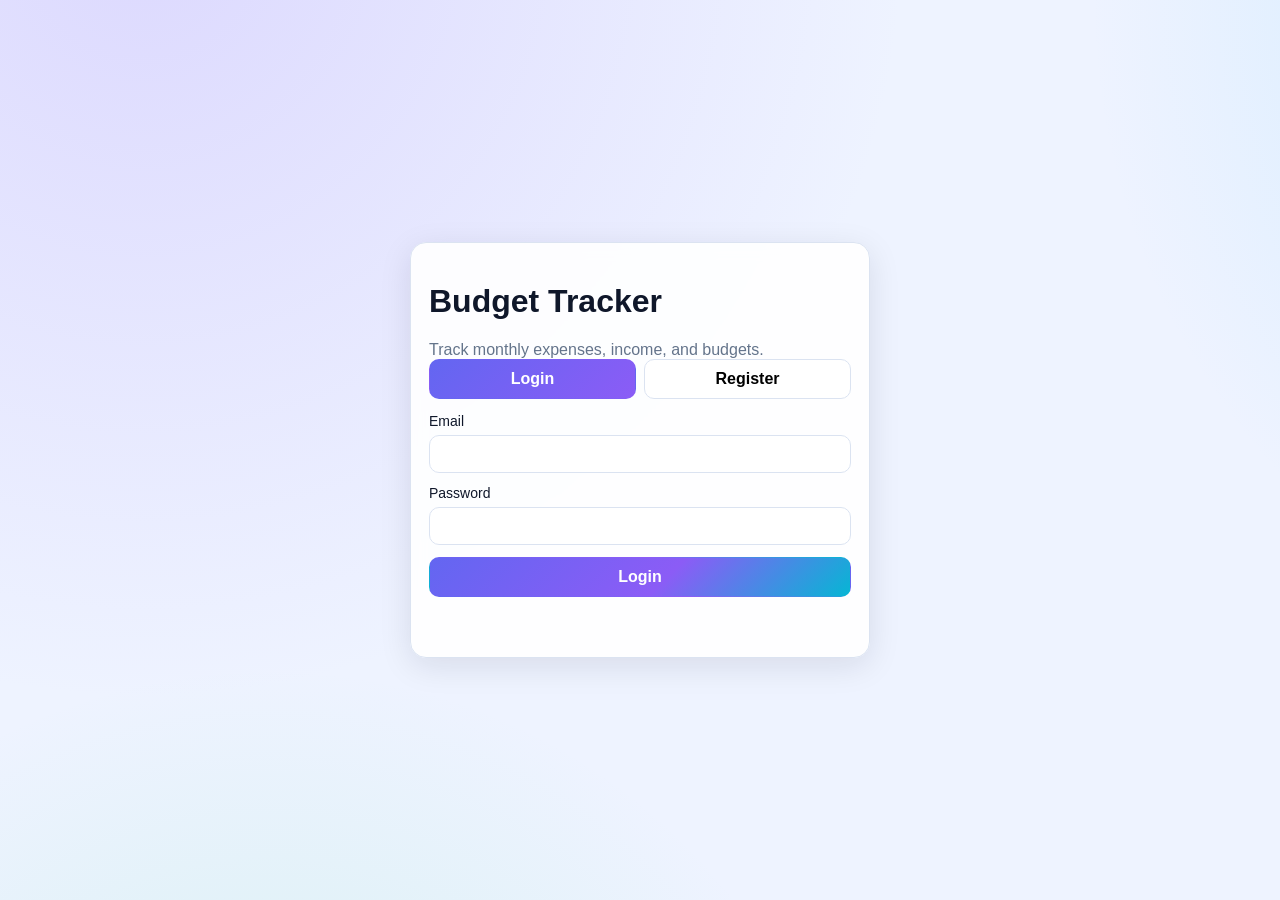
<file: index.html>
<!DOCTYPE html>
<html lang="en">
<head>
  <meta charset="UTF-8" />
  <meta name="viewport" content="width=device-width, initial-scale=1.0" />
  <title>Budget Tracker</title>
  <link rel="stylesheet" href="styles.css" />
</head>
<body>
  <div id="authScreen" class="screen center">
    <div class="card auth-card">
      <h1>Budget Tracker</h1>
      <p class="muted">Track monthly expenses, income, and budgets.</p>
      <div class="tabs">
        <button id="showLoginBtn" class="tab-btn active">Login</button>
        <button id="showRegisterBtn" class="tab-btn">Register</button>
      </div>

      <form id="loginForm" class="form-grid">
        <label>Email
          <input id="loginEmail" type="email" required />
        </label>
        <label>Password
          <input id="loginPassword" type="password" minlength="6" required />
        </label>
        <button type="submit" class="btn primary">Login</button>
      </form>

      <form id="registerForm" class="form-grid hidden">
        <label>Name
          <input id="registerName" type="text" required />
        </label>
        <label>Email
          <input id="registerEmail" type="email" required />
        </label>
        <label>Password
          <input id="registerPassword" type="password" minlength="6" required />
        </label>
        <button type="submit" class="btn primary">Create Account</button>
      </form>
      <p id="authMessage" class="message"></p>
    </div>
  </div>

  <div id="appScreen" class="screen hidden">
    <header class="header card">
      <div>
        <h2 id="welcomeText">Welcome</h2>
        <p class="muted">Secure local storage and offline-friendly access.</p>
      </div>
      <div class="header-actions">
        <a class="btn primary" href="reports.html">View Reports</a>
        <button id="backupBtn" class="btn">Backup</button>
        <label class="btn file-btn">
          Restore
          <input id="restoreInput" type="file" accept="application/json" />
        </label>
        <button id="logoutBtn" class="btn danger">Logout</button>
      </div>
    </header>

    <main class="layout">
      <section class="card">
        <h3>Dashboard</h3>
        <div class="month-switch">
          <label>View Month
            <input id="viewMonth" type="month" />
          </label>
        </div>
        <div class="stats-grid">
          <div class="stat"><span>Income</span><strong id="incomeTotal">$0.00</strong></div>
          <div class="stat"><span>Expenses</span><strong id="expenseTotal">$0.00</strong></div>
          <div class="stat"><span>Budget</span><strong id="budgetTotal">$0.00</strong></div>
          <div class="stat"><span>Balance</span><strong id="balanceTotal">$0.00</strong></div>
        </div>
      </section>

      <section class="card">
        <h3>Monthly Budget</h3>
        <form id="budgetForm" class="inline-form">
          <label>Month <input id="budgetMonth" type="month" required /></label>
          <label>Amount <input id="budgetAmount" type="number" min="0" step="0.01" required /></label>
          <button type="submit" class="btn primary">Save Budget</button>
        </form>
      </section>

      <section class="card">
        <h3>Add Income</h3>
        <form id="incomeForm" class="inline-form">
          <label>Date <input id="incomeDate" type="date" required /></label>
          <label>Source <input id="incomeSource" type="text" required /></label>
          <label>Amount <input id="incomeAmount" type="number" min="0" step="0.01" required /></label>
          <button type="submit" class="btn primary">Add Income</button>
        </form>
      </section>

      <section class="card">
        <h3>Add Expense</h3>
        <form id="expenseForm" class="inline-form">
          <label>Date <input id="expenseDate" type="date" required /></label>
          <label>Title <input id="expenseTitle" type="text" required /></label>
          <label>Category
            <select id="expenseCategory" required>
              <option value="Food">Food</option>
              <option value="Transport">Transport</option>
              <option value="Rent">Rent</option>
              <option value="Utilities">Utilities</option>
              <option value="Shopping">Shopping</option>
              <option value="Health">Health</option>
              <option value="Other">Other</option>
            </select>
          </label>
          <label>Amount <input id="expenseAmount" type="number" min="0" step="0.01" required /></label>
          <button type="submit" class="btn primary">Add Expense</button>
        </form>
      </section>

      <section class="card">
        <h3>Expenses</h3>
        <div id="expenseList" class="list"></div>
      </section>

      <section class="card">
        <h3>Income History</h3>
        <div id="incomeList" class="list"></div>
      </section>

      <section class="card">
        <h3>Category-wise Tracking</h3>
        <div id="categoryReport"></div>
      </section>

    </main>
    <p id="appMessage" class="message"></p>
  </div>

  <script src="app.js"></script>
</body>
</html>
</file>
<file: styles.css>
:root {
  color-scheme: light;
  --bg: #eef3ff;
  --card: rgba(255, 255, 255, 0.9);
  --text: #0f172a;
  --muted: #64748b;
  --primary: #6366f1;
  --primary-strong: #8b5cf6;
  --primary-soft: #e0e7ff;
  --danger: #be123c;
  --border: #dbe3f1;
  --good: #15803d;
  --shadow: 0 8px 32px rgba(15, 23, 42, 0.1);
}

* {
  box-sizing: border-box;
}

body {
  margin: 0;
  font-family: "Segoe UI", Roboto, Arial, sans-serif;
  background: var(--bg);
  color: var(--text);
  background-image:
    radial-gradient(circle at 8% -5%, rgba(196, 181, 253, 0.42) 0%, transparent 36%),
    radial-gradient(circle at 100% 0%, rgba(125, 211, 252, 0.35) 0%, transparent 32%),
    radial-gradient(circle at 15% 100%, rgba(110, 231, 183, 0.22) 0%, transparent 30%);
  background-size: 140% 140%;
  animation: bgShift 16s ease-in-out infinite alternate;
}

@keyframes bgShift {
  from {
    background-position: 0% 20%;
  }
  to {
    background-position: 100% 80%;
  }
}

.screen {
  padding: 24px;
}

.center {
  min-height: 100vh;
  display: grid;
  place-items: center;
}

.card {
  background: var(--card);
  border: 1px solid var(--border);
  border-radius: 16px;
  padding: 18px;
  box-shadow: var(--shadow);
  backdrop-filter: blur(8px);
}

.auth-card {
  width: 100%;
  max-width: 460px;
}

.hidden {
  display: none !important;
}

.tabs {
  display: flex;
  gap: 8px;
  margin-bottom: 14px;
}

.tab-btn {
  flex: 1;
  border: 1px solid var(--border);
  background: #fff;
  border-radius: 10px;
  padding: 10px 12px;
  cursor: pointer;
  font-weight: 600;
  transition: all 0.2s ease;
}

.tab-btn.active {
  background: linear-gradient(135deg, var(--primary), var(--primary-strong));
  color: #fff;
  border-color: transparent;
}

.tab-btn:hover {
  transform: translateY(-1px);
}

.form-grid,
.inline-form {
  display: grid;
  gap: 12px;
}

label {
  display: grid;
  gap: 6px;
  font-size: 14px;
  font-weight: 500;
}

input,
select,
button {
  font: inherit;
}

input,
select {
  border: 1px solid var(--border);
  border-radius: 10px;
  padding: 10px 12px;
  background: rgba(255, 255, 255, 0.95);
  transition: border-color 0.2s ease, box-shadow 0.2s ease;
}

input:focus,
select:focus {
  outline: none;
  border-color: var(--primary);
  box-shadow: 0 0 0 3px rgba(37, 99, 235, 0.16);
}

.btn {
  border: 1px solid var(--border);
  background: #fff;
  border-radius: 10px;
  padding: 10px 14px;
  cursor: pointer;
  font-weight: 600;
  transition: transform 0.18s ease, box-shadow 0.18s ease, filter 0.18s ease;
}

.btn:hover {
  transform: translateY(-1px);
  box-shadow: 0 8px 16px rgba(15, 23, 42, 0.08);
}

.btn.primary {
  background: linear-gradient(135deg, #6366f1, #8b5cf6 56%, #06b6d4);
  color: #fff;
  border-color: transparent;
}

.btn.danger {
  background: linear-gradient(135deg, #f43f5e, var(--danger));
  color: #fff;
  border-color: transparent;
}

.file-btn input {
  display: none;
}

.muted {
  color: var(--muted);
  margin: 6px 0 0;
}

.header {
  display: flex;
  justify-content: space-between;
  gap: 16px;
  align-items: center;
  margin-bottom: 18px;
  background: linear-gradient(120deg, rgba(255, 255, 255, 0.95), rgba(224, 231, 255, 0.95), rgba(207, 250, 254, 0.88));
}

.header-actions {
  display: flex;
  gap: 8px;
  flex-wrap: wrap;
}

.layout {
  display: grid;
  gap: 14px;
  grid-template-columns: repeat(auto-fit, minmax(280px, 1fr));
}

.card h3 {
  margin-top: 0;
  margin-bottom: 14px;
}

.month-switch {
  margin-bottom: 12px;
  max-width: 220px;
}

.stats-grid {
  display: grid;
  grid-template-columns: repeat(2, minmax(140px, 1fr));
  gap: 12px;
}

.stat {
  border: 1px solid #d9e6ff;
  border-radius: 12px;
  padding: 12px;
  display: grid;
  gap: 6px;
  background: linear-gradient(180deg, #ffffff, #f6f7ff);
}

.stat strong {
  font-size: 18px;
}

.list {
  display: grid;
  gap: 10px;
}

.item {
  border: 1px solid var(--border);
  border-radius: 12px;
  padding: 12px;
  display: flex;
  justify-content: space-between;
  gap: 12px;
  align-items: center;
  background: #fff;
  transition: border-color 0.2s ease, transform 0.18s ease;
}

.item:hover {
  border-color: #bfdbfe;
  transform: translateY(-1px);
}

.item-main {
  display: grid;
  gap: 2px;
}

.item-actions {
  display: flex;
  gap: 6px;
}

.mini-btn {
  border: 1px solid var(--border);
  border-radius: 8px;
  background: #fff;
  cursor: pointer;
  padding: 6px 10px;
  font-size: 12px;
  font-weight: 600;
}

.bar-row {
  display: grid;
  grid-template-columns: 110px 1fr auto;
  align-items: center;
  gap: 10px;
  margin: 10px 0;
}

.bar-track {
  background: #e9edff;
  border-radius: 999px;
  height: 10px;
  overflow: hidden;
}

.bar-fill {
  background: linear-gradient(90deg, #6366f1, #8b5cf6, #06b6d4);
  height: 100%;
}

.analytics-grid {
  display: grid;
  gap: 12px;
}

.progress-wrap {
  border: 1px solid var(--border);
  border-radius: 999px;
  background: linear-gradient(90deg, #e7e9ff, #e0f7ff);
  overflow: hidden;
  height: 18px;
}

.progress-bar {
  height: 100%;
  width: 0%;
  background: var(--good);
}

.pie-layout {
  display: grid;
  grid-template-columns: 180px 1fr;
  gap: 14px;
  align-items: center;
}

.pie-wrap {
  display: grid;
  place-items: center;
}

.pie-chart {
  width: 170px;
  height: 170px;
  border-radius: 50%;
  background: #e9edff;
  border: 1px solid var(--border);
  box-shadow: inset 0 0 0 18px rgba(255, 255, 255, 0.9);
}

.pie-legend {
  display: grid;
  gap: 8px;
}

.legend-item {
  display: grid;
  grid-template-columns: 14px 1fr auto;
  gap: 8px;
  align-items: center;
  padding: 6px 8px;
  border: 1px solid var(--border);
  border-radius: 8px;
  background: rgba(255, 255, 255, 0.82);
}

.legend-dot {
  width: 10px;
  height: 10px;
  border-radius: 50%;
}

.message {
  margin-top: 10px;
  min-height: 18px;
  font-size: 14px;
  color: var(--danger);
  font-weight: 600;
}

@media (max-width: 680px) {
  .header {
    flex-direction: column;
    align-items: flex-start;
  }

  .screen {
    padding: 14px;
  }

  .stats-grid {
    grid-template-columns: 1fr;
  }

  .bar-row {
    grid-template-columns: 1fr;
    gap: 4px;
  }

  .pie-layout {
    grid-template-columns: 1fr;
  }
}
</file>
